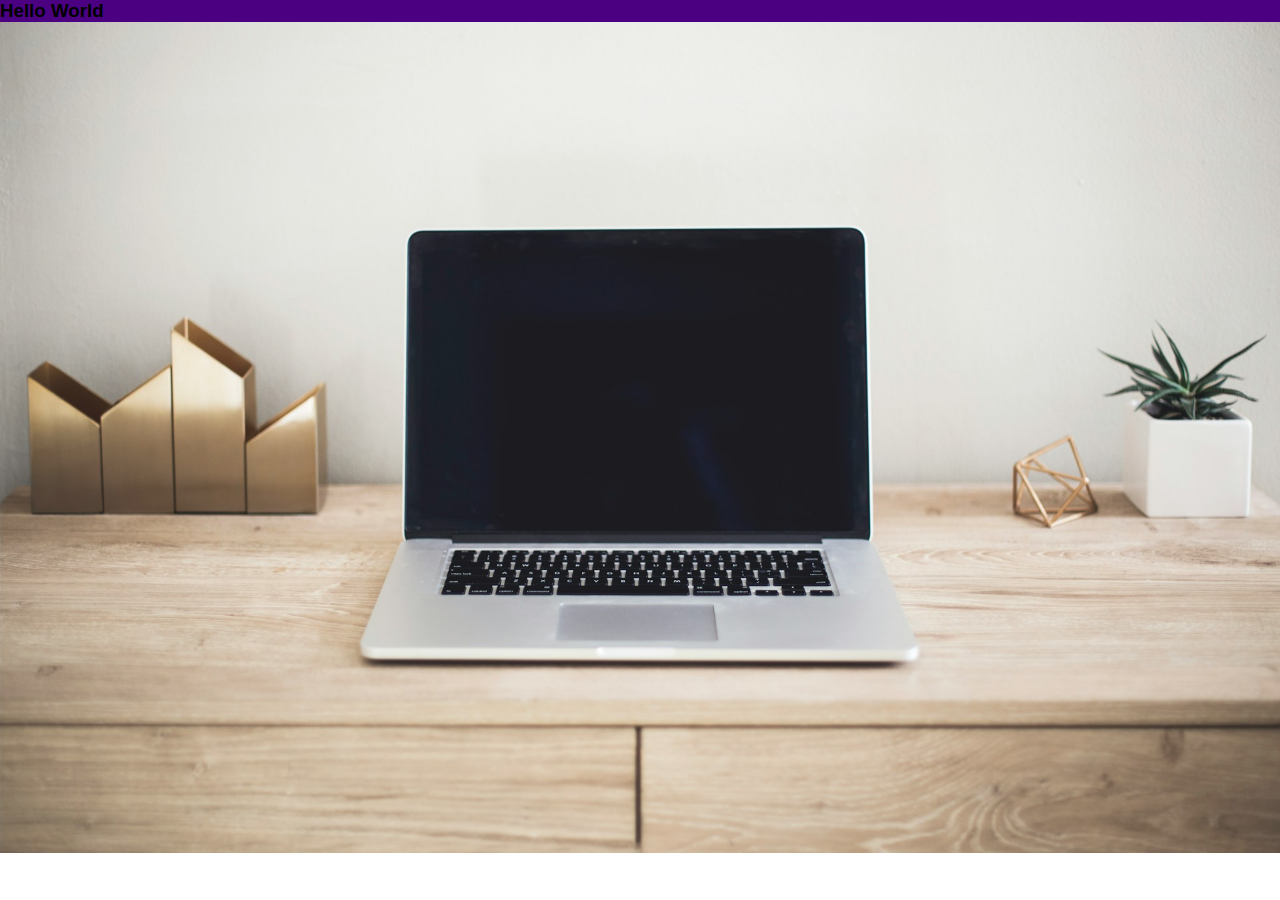
<file: CSS/BACKGROUND/index.html>
<!DOCTYPE html>
<html lang="en">
<head>
    <meta charset="UTF-8">
    <meta name="viewport" content="width=device-width, initial-scale=1.0">
    <link rel="stylesheet" href="style.css">
    <title>Document</title>
</head>
<body>
    <div class="content">
        <h3>Hello World</h3>
    </div>
</body>
</html>
</file>
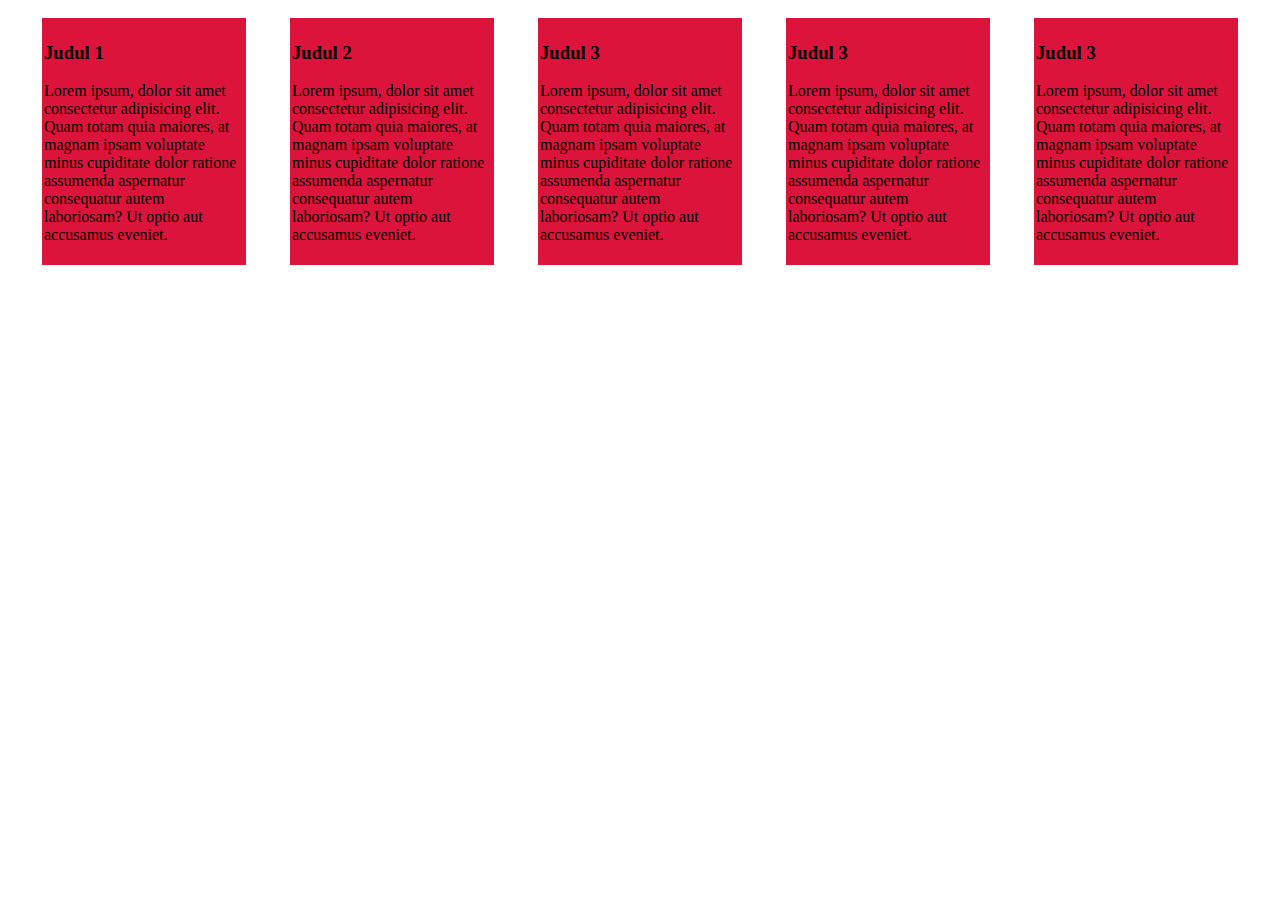
<file: CSS/FLEXBOX/index.html>
<!DOCTYPE html>
<html lang="en">

<head>
    <meta charset="UTF-8">
    <meta name="viewport" content="width=device-width, initial-scale=1.0">
    <link rel="stylesheet" href="style.css">
    <title>flexbox</title>
</head>

<body>
    <div class="container">
        <div class="content">
            <h3>Judul 1</h3>
            <p>Lorem ipsum, dolor sit amet consectetur adipisicing elit. Quam totam quia maiores, at magnam ipsam
                voluptate minus cupiditate dolor ratione assumenda aspernatur consequatur autem laboriosam? Ut optio aut
                accusamus eveniet.</p>
        </div>
        <div class="content">
            <h3>Judul 2</h3>
            <p>Lorem ipsum, dolor sit amet consectetur adipisicing elit. Quam totam quia maiores, at magnam ipsam
                voluptate minus cupiditate dolor ratione assumenda aspernatur consequatur autem laboriosam? Ut optio aut
                accusamus eveniet.</p>
        </div>
        <div class="content">
            <h3>Judul 3</h3>
            <p>Lorem ipsum, dolor sit amet consectetur adipisicing elit. Quam totam quia maiores, at magnam ipsam
                voluptate minus cupiditate dolor ratione assumenda aspernatur consequatur autem laboriosam? Ut optio aut
                accusamus eveniet.</p>
        </div>
        <div class="content">
            <h3>Judul 3</h3>
            <p>Lorem ipsum, dolor sit amet consectetur adipisicing elit. Quam totam quia maiores, at magnam ipsam
                voluptate minus cupiditate dolor ratione assumenda aspernatur consequatur autem laboriosam? Ut optio aut
                accusamus eveniet.</p>
        </div>
        <div class="content">
            <h3>Judul 3</h3>
            <p>Lorem ipsum, dolor sit amet consectetur adipisicing elit. Quam totam quia maiores, at magnam ipsam
                voluptate minus cupiditate dolor ratione assumenda aspernatur consequatur autem laboriosam? Ut optio aut
                accusamus eveniet.</p>
        </div>
    </div>
</body>

</html>
</file>
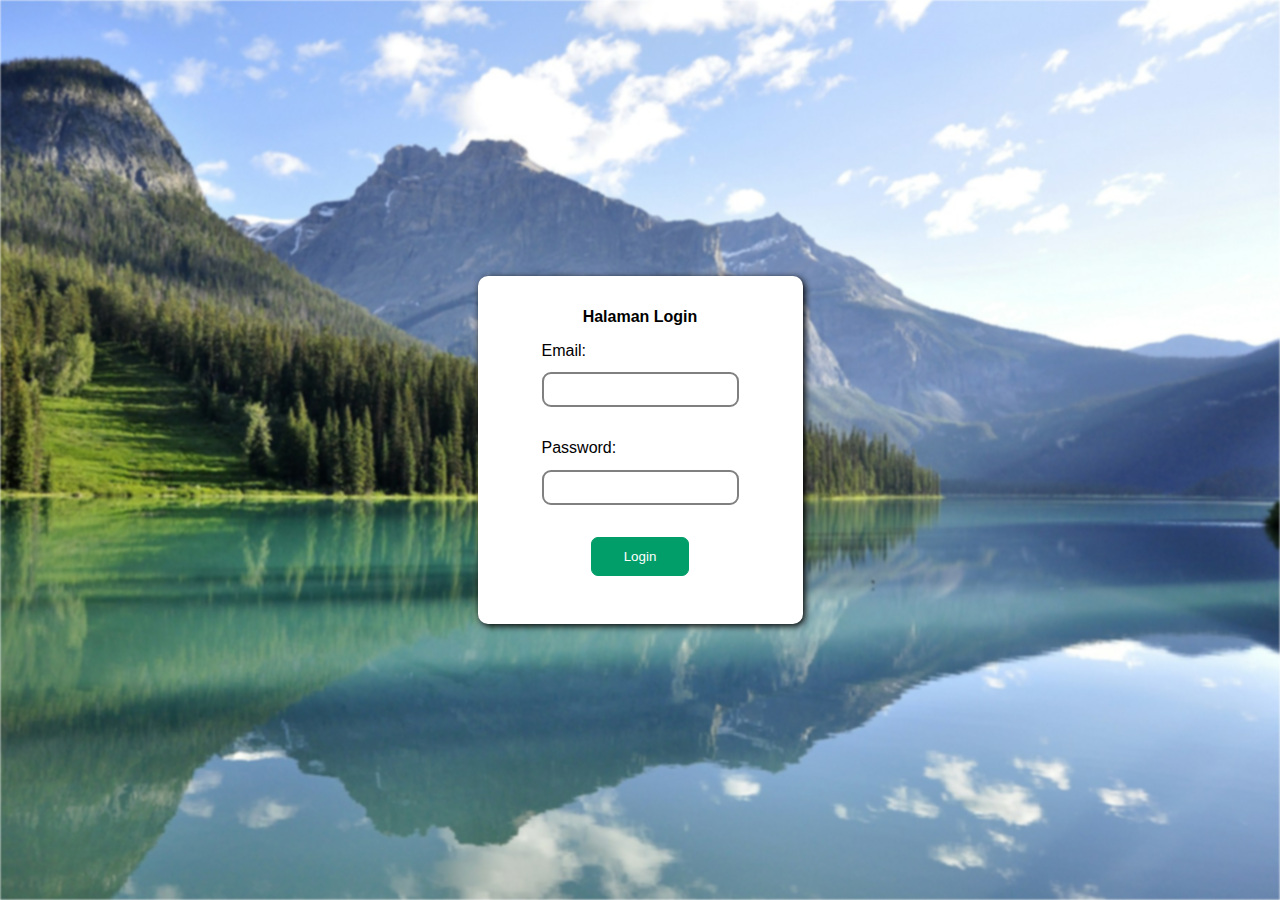
<file: CSS/LOGIN FORM/index.html>
<!DOCTYPE html>
<html lang="en">

<head>
    <meta charset="UTF-8">
    <meta name="viewport" content="width=device-width, initial-scale=1.0">
    <link rel="stylesheet" href="style.css">
    <title>Document</title>
</head>

<body>
    <form action="submit.php">
        <div class="input">
            <h4>Halaman Login</h4>
            <div class="email">
                <label for="email">Email:</label> <br>
                <input id="email" type="email">
            </div>
            <div class="password">
                <label for="password">Password:</label> <br>
                <input i="password" type="password">
            </div>
            <div class="btn">
                <button type="submit">Login</button>
            </div>
        </div>
    </form>
</body>

</html>
</file>
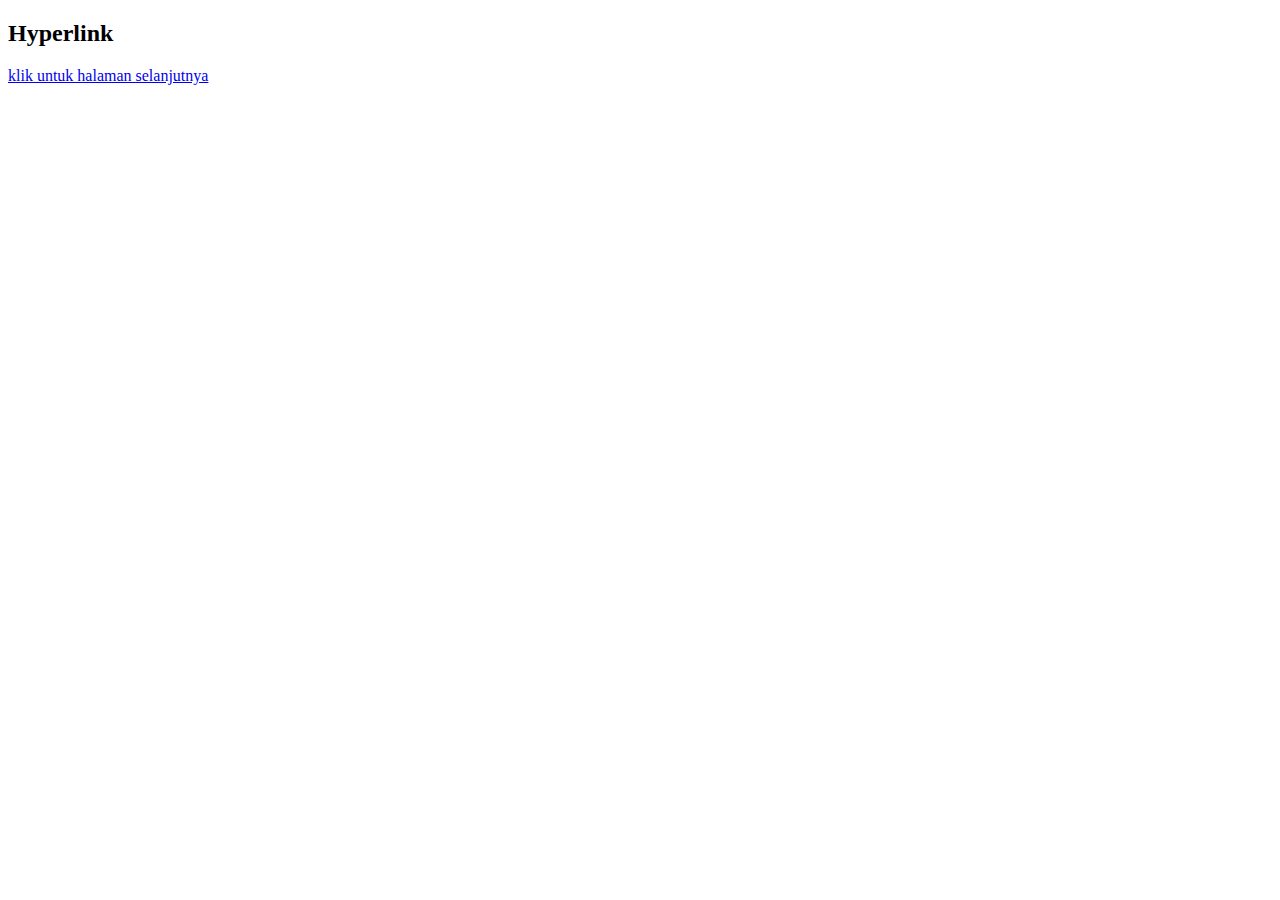
<file: HTML/hyperlink/index.html>
<!DOCTYPE html>
<html lang="en">
<head>
    <meta charset="UTF-8">
    <meta name="viewport" content="width=device-width, initial-scale=1.0">
    <title>Document</title>
</head>
<body>
    <h2>Hyperlink</h2>
    <div>
        <a href="page2.html">klik untuk halaman selanjutnya</a>
    </div>
</body>
</html>
</file>
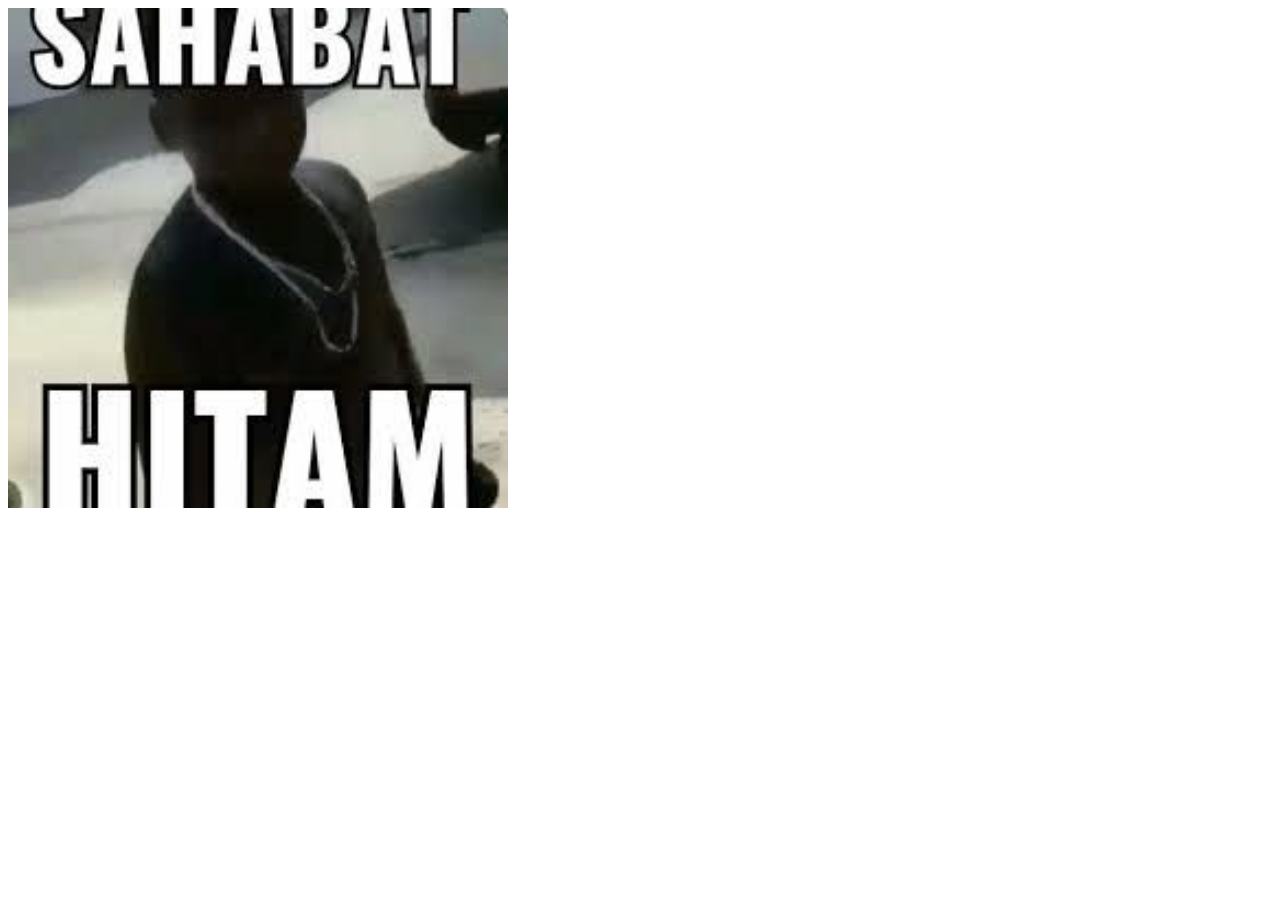
<file: HTML/image/index.html>
<!DOCTYPE html>
<html lang="en">
<head>
    <meta charset="UTF-8">
    <meta name="viewport" content="width=device-width, initial-scale=1.0">
    <title>Document</title>
</head>
<body>
    <div>
        <img src="image.jpg" height="500px" width="500px"/>
    </div>
</body>
</html>
</file>
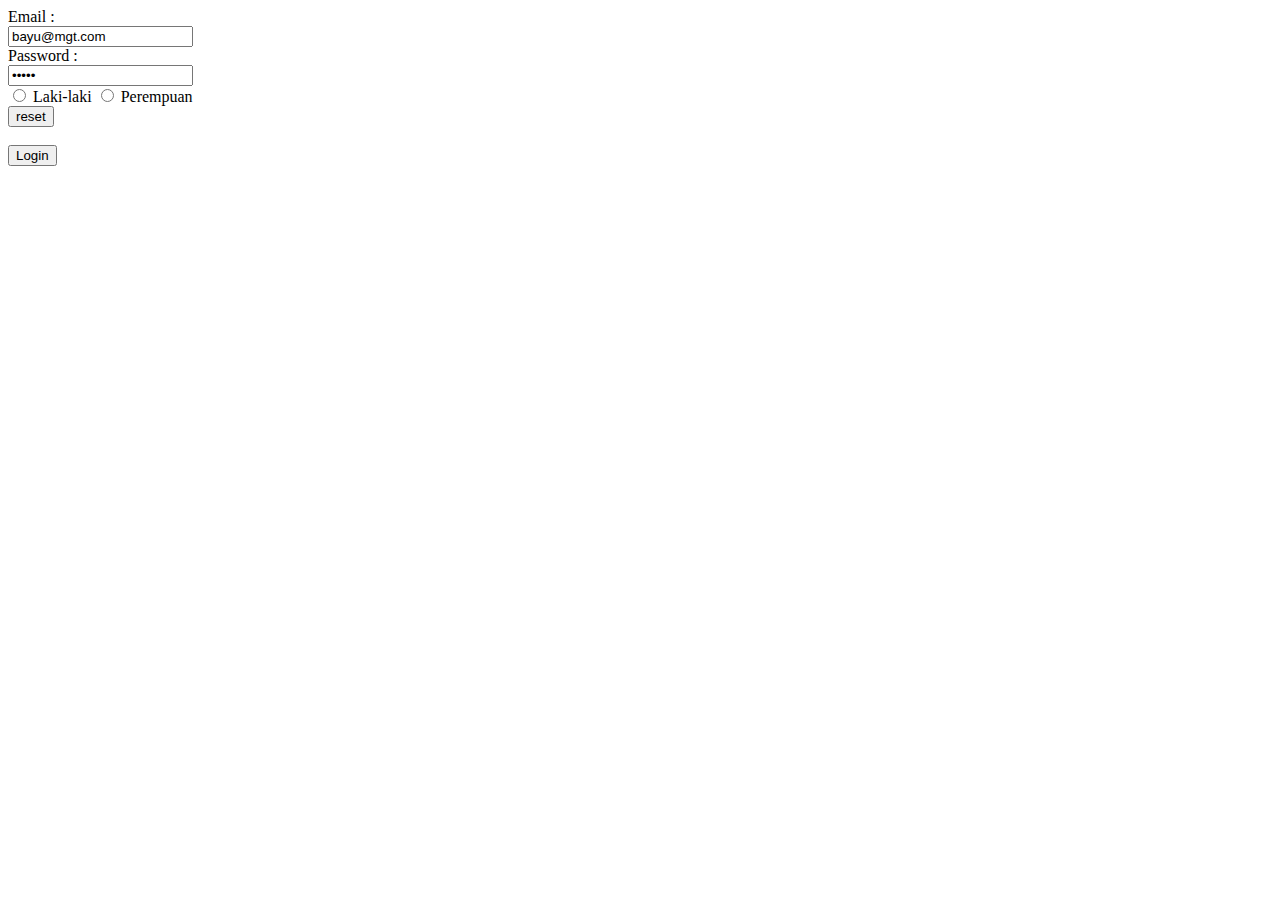
<file: HTML/form-html/form.html>
<!DOCTYPE html>
<html lang="en">

<head>
    <meta charset="UTF-8">
    <meta name="viewport" content="width=device-width, initial-scale=1.0">
    <title>Document</title>
</head>

<body>
    <form name="login" action="submit.html" enctype="application/x-www-form-urlencoded"
    method="get" target="_blank">
        <label for="email">Email :</label> <br>
        <input value="bayu@mgt.com" type="email" name="email" id="email"><br>
        <label for="password">Password :</label> <br>
        <input value="admin" type="password" name="password" id="password"> <br>
        <input type="radio" name="gender" id="laki-laki">
        <label for="laki-laki">Laki-laki</label>
        <input type="radio" name="gender" id="perempuan">
        <label for="perempuan">Perempuan</label>
    
        <br>
        <input type="reset" value="reset"> <br>
        <br>
        <input type="submit" value="Login">
</body>

</html>
</file>
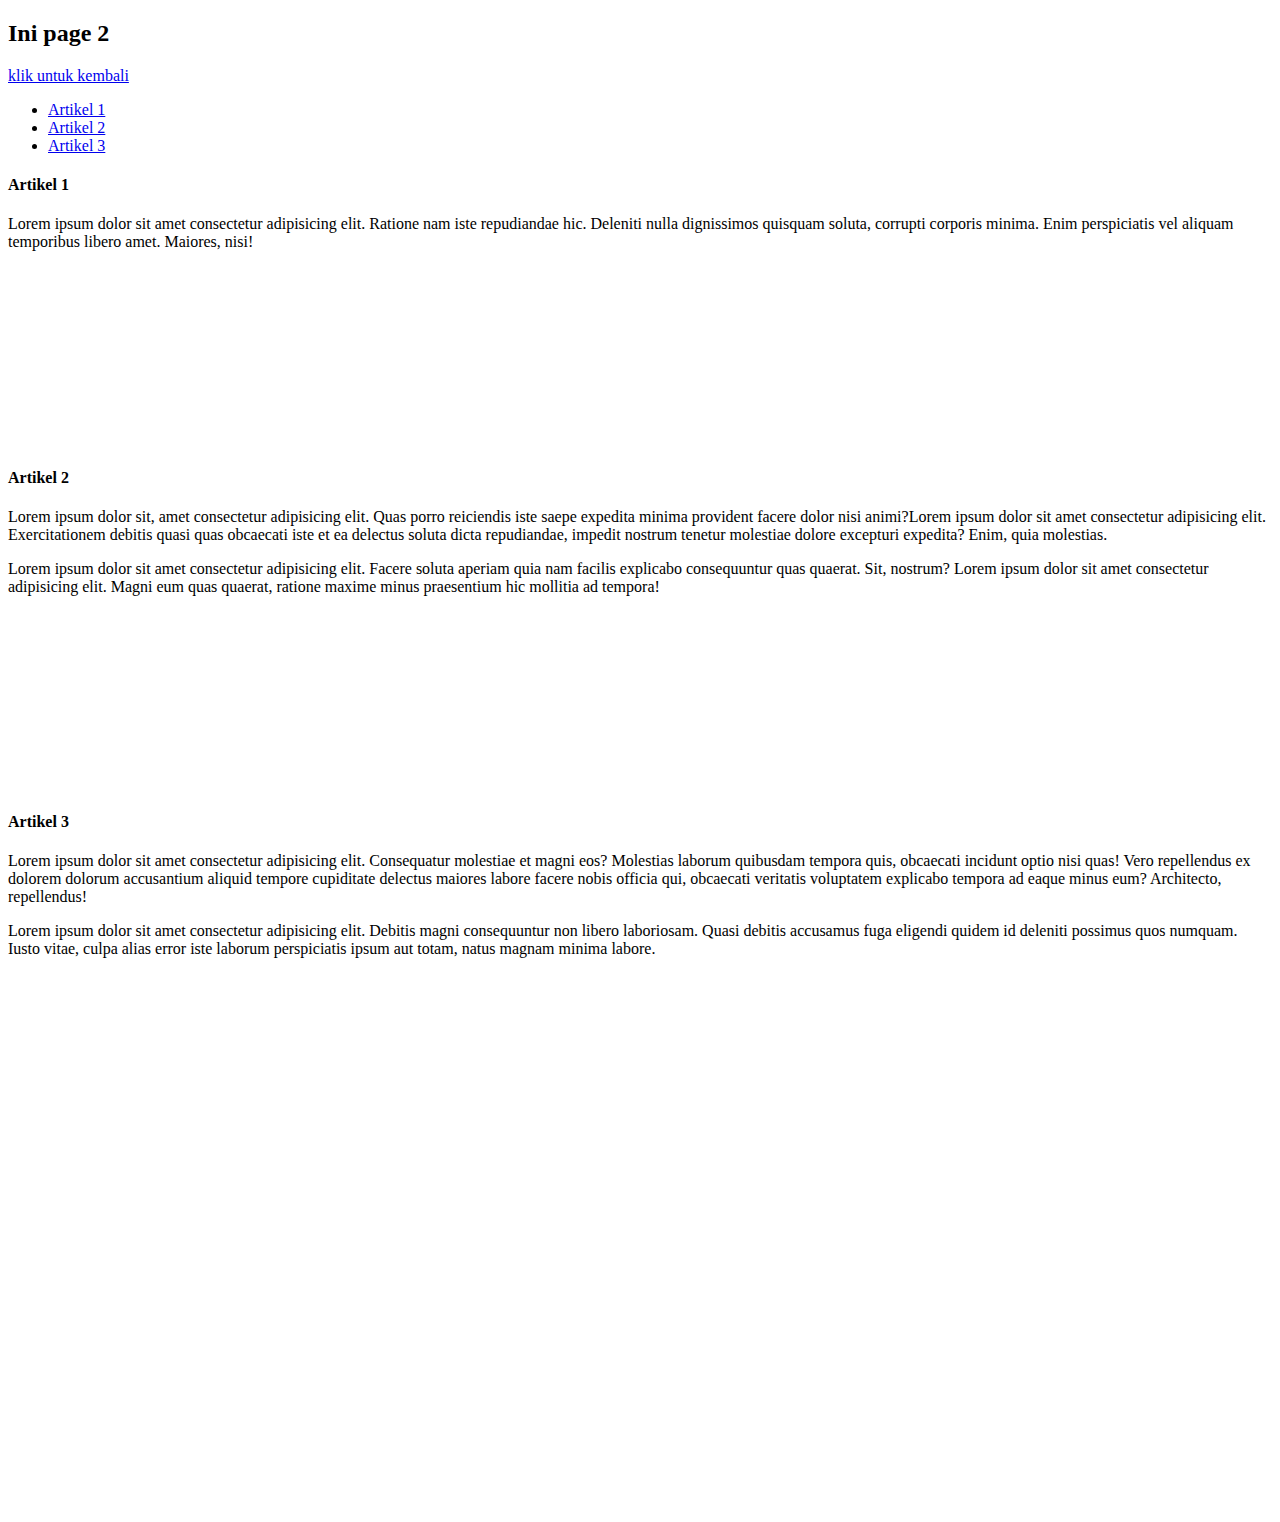
<file: HTML/hyperlink/page2.html>
<!DOCTYPE html>
<html lang="en">

<head>
    <meta charset="UTF-8">
    <meta name="viewport" content="width=device-width, initial-scale=1.0">
    <title>Page 2</title>
</head>

<body>
    <h2>Ini page 2</h2>
    <a href="index.html">klik untuk kembali</a>
    <div id="home">
        <ul>
            <li><a href="#artikel-satu">Artikel 1</a></li>
            <li><a href="#artikel-dua">Artikel 2</a></li>
            <li><a href="#artikel-tiga">Artikel 3</a></li>
        </ul>
    </div>

    <div id="artikel-satu">
        <h4>Artikel 1</h4>
        <p>Lorem ipsum dolor sit amet consectetur adipisicing elit. Ratione nam iste repudiandae hic. Deleniti nulla
            dignissimos quisquam soluta, corrupti corporis minima. Enim perspiciatis vel aliquam temporibus libero amet.
            Maiores, nisi!</p>
    </div> <br><br><br><br><br><br><br><br><br><br>

    <div id="artikel-dua">
        <h4>Artikel 2</h4>
        <p>Lorem ipsum dolor sit, amet consectetur adipisicing elit. Quas porro reiciendis iste saepe expedita minima
            provident facere dolor nisi animi?Lorem ipsum dolor sit amet consectetur adipisicing elit. Exercitationem
            debitis quasi quas obcaecati iste et ea delectus soluta dicta repudiandae, impedit nostrum tenetur molestiae
            dolore excepturi expedita? Enim, quia molestias.</p>
        <p>Lorem ipsum dolor sit amet consectetur adipisicing elit. Facere soluta aperiam quia nam facilis explicabo
            consequuntur quas quaerat. Sit, nostrum? Lorem ipsum dolor sit amet consectetur adipisicing elit. Magni eum
            quas quaerat, ratione maxime minus praesentium hic mollitia ad tempora!</p>
    </div> <br><br><br><br><br><br><br><br><br><br>

    <div id="artikel-tiga">
        <h4>Artikel 3</h4>
        <p>Lorem ipsum dolor sit amet consectetur adipisicing elit. Consequatur molestiae et magni eos? Molestias
            laborum quibusdam tempora quis, obcaecati incidunt optio nisi quas! Vero repellendus ex dolorem dolorum
            accusantium aliquid tempore cupiditate delectus maiores labore facere nobis officia qui, obcaecati veritatis
            voluptatem explicabo tempora ad eaque minus eum? Architecto, repellendus!</p>
        <p>Lorem ipsum dolor sit amet consectetur adipisicing elit. Debitis magni consequuntur non libero laboriosam.
            Quasi debitis accusamus fuga eligendi quidem id deleniti possimus quos numquam. Iusto vitae, culpa alias
            error iste laborum perspiciatis ipsum aut totam, natus magnam minima labore.</p>
    </div> <br><br><br><br><br><br><br><br><br><br>
    <br><br><br><br><br><br><br><br><br><br>
    <br><br><br><br><br><br><br><br><br><br>
</body>

</html>
</file>
<file: CSS/BACKGROUND/style.css>
* {
    margin: 0;
    padding: 0;
}

body {
    background-image: url("laptop.jpg");
    background-size: cover;
    background-repeat: no-repeat;
}

.content {
    background-color: indigo;
    font-family: sans-serif;
}
</file>
<file: CSS/FLEXBOX/style.css>
.container {
    display: flex;
    flex-wrap: wrap;
    justify-content: space-evenly;
}

.content {
    background-color: crimson;
    margin: 10px;
    padding: 5px 2px;
    width: 200px;
}
</file>
<file: CSS/LOGIN FORM/style.css>
* {
    padding: 0;
    margin: 0;
}

form {
    display: flex;
    justify-content: center;
    align-items: center;
    height: 100vh;
    flex-direction: column;
    /* background-image: url("img/natural.jpg");
    background-size: cover;
    background-repeat: no-repeat;
    background-position: center; */
}

/* BACKGROUND BLUR */
form::before {
    content: "";
    position: absolute;
    top: 0;
    left: 0;
    width: 100%;
    height: 100%;
    background-image: url('img/natural.jpg');
    background-size: cover;
    background-position: center;
    filter: blur(1px); 
    z-index: -1; 
  }

form .input {   
    padding: 2rem 3rem;
    background-color: white;
    box-shadow: 2px 2px 7px #010101;
    border-radius: 10px;
}

form h4 {
    display: flex;
    justify-content: center;
    align-items: center;
    font-family: sans-serif;
    font-weight: 800;
}

form .email {
    padding: 1rem;
    font-family: sans-serif;
}


form .password {
    padding: 1rem;
    font-family: sans-serif;
}

form input {
    margin-top: 0.8rem;
    padding: 1rem 3rem;
    border: 2px solid #808080;
    border-radius: 9px;
    padding: 0.5rem;
    transition: all 0.3s ease-in-out;
}

form input:hover {
    border-color: #16C47F;
}

form input:focus {
    border: 2px solid #019E6A;
    outline: none;
}

form .btn {
    padding: 1rem;
    display: flex;
    align-items: center;
    justify-content: center;
}

form button {
    padding: 0.7rem 2rem;
    border-radius: 7px;
    border: 1px solid #019E6A;
    background-color: #019E6A;
    color: white;
    cursor: pointer;
}

form button:hover {
    background-color: #16C47F;
    transition: 0.3s ease-in-out;
}
</file>
